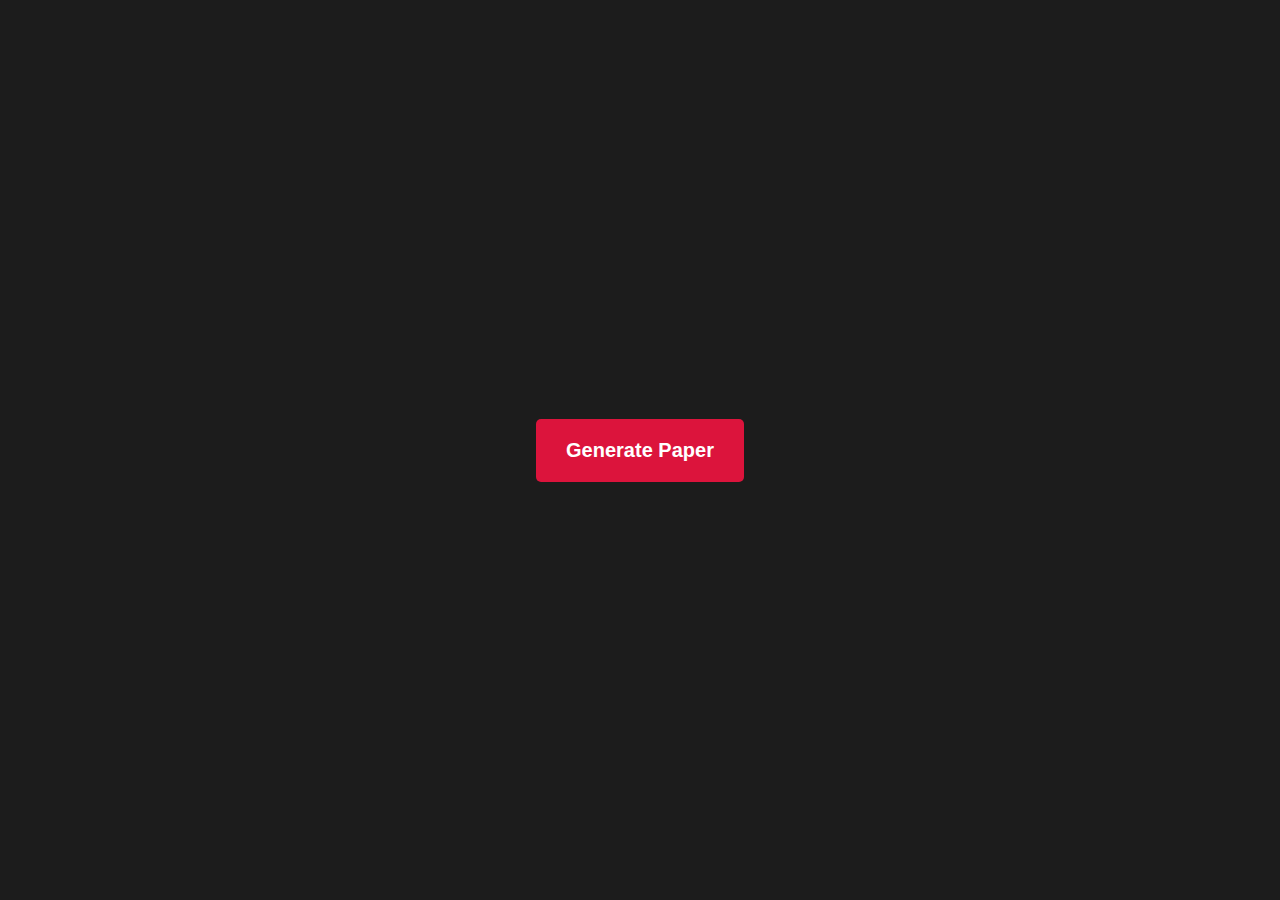
<file: Task-10/index.html>
<!DOCTYPE html>
<html lang="en">
<head>
    <meta charset="UTF-8">
    <meta name="viewport" content="width=device-width, initial-scale=1.0">
    <title>Random Paper Generator</title>
    <link rel="stylesheet" href="style.css">
</head>
<body>
    <button id="btn">Generate Paper</button>
    <script src="./script.js"></script>
    
</body>
</html>
</file>
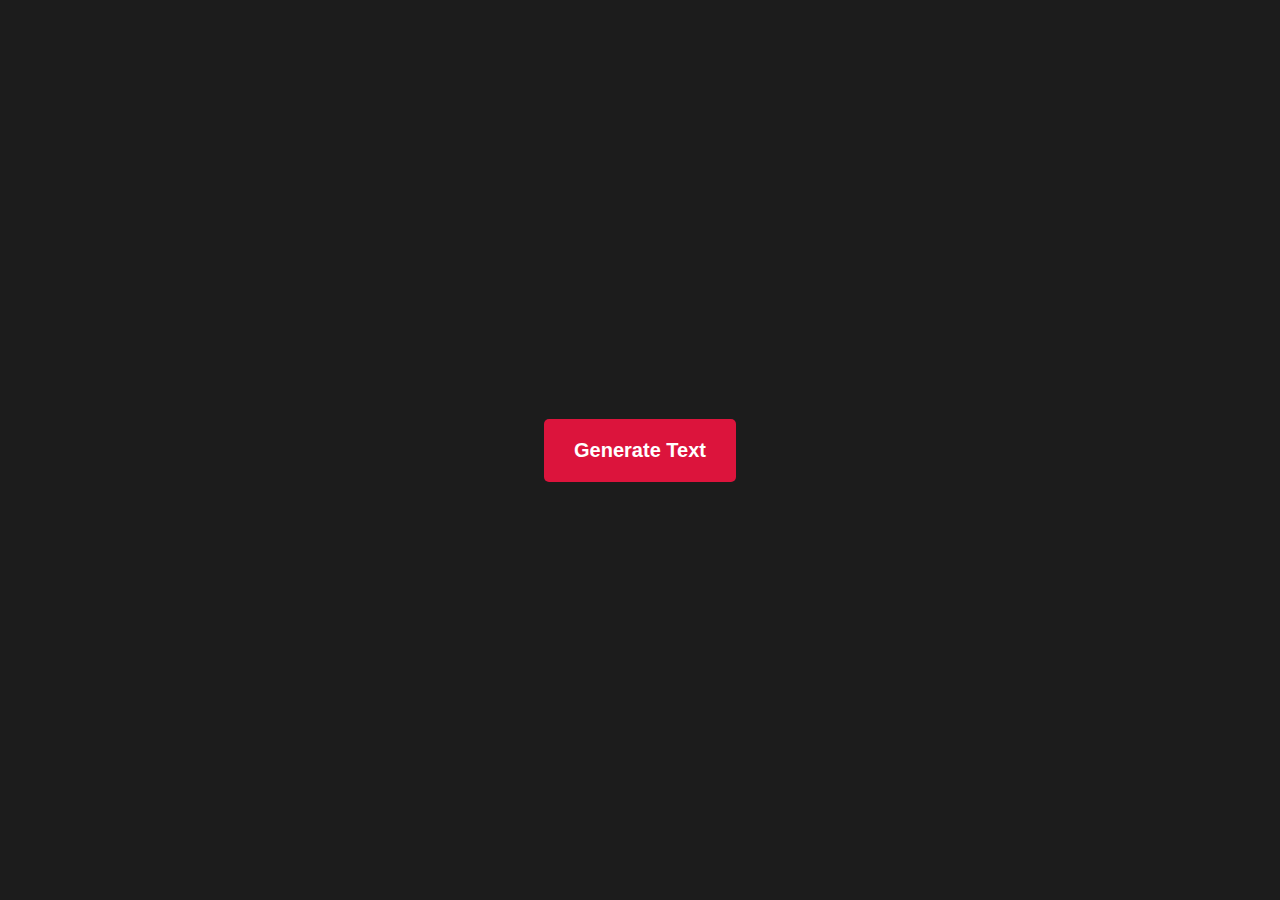
<file: Task-11/index.html>
<!DOCTYPE html>
<html lang="en">
<head>
    <meta charset="UTF-8">
    <meta name="viewport" content="width=device-width, initial-scale=1.0">
    <title>Random Text Generator</title>
    <link rel="stylesheet" href="style.css">
</head>
<body>
    <button id="btn">Generate Text</button>
    
    <script src="./script.js"></script>
</body>
</html>
</file>
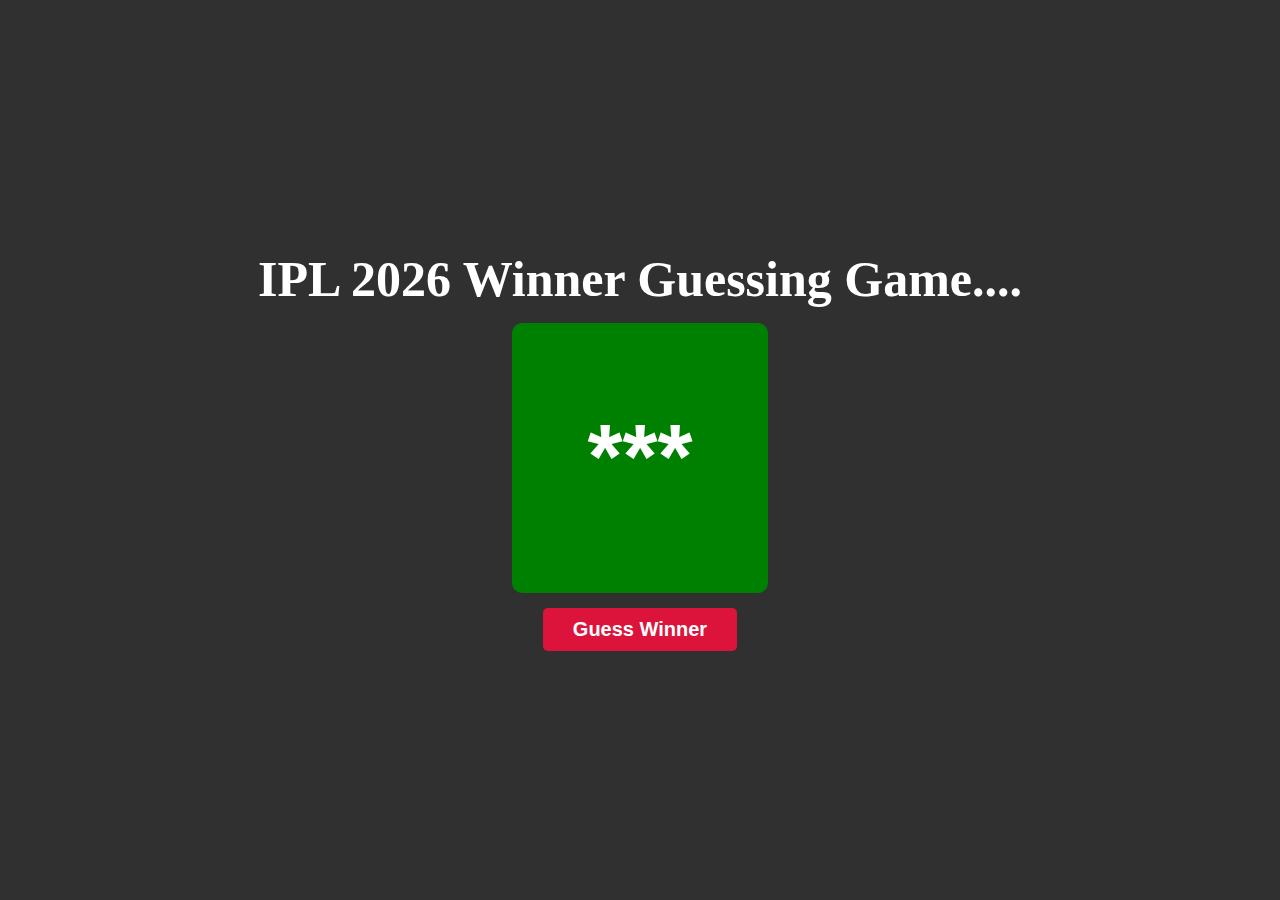
<file: Task-12/index.html>
<!DOCTYPE html>
<html lang="en">
<head>
    <meta charset="UTF-8">
    <meta name="viewport" content="width=device-width, initial-scale=1.0">
    <title>IPL Guessing Game</title>
    <link rel="stylesheet" href="style.css">
</head>
<body>
    <main>
    <h1 id="ipl">IPL 2026 Winner Guessing Game....</h1>
    <div id="box">
        <h1 id="tm">***</h1>
    </div>
    <div id="dtl">
        <p id="fullname">Royal Challengers Bangalore</p>
        <p id="trophy">Trophy : 8</p>
        <p id="captain">Captain : Virat Kohli</p>
    </div>
    <button id="btn">Guess Winner</button>
    
    </main>
    <script src="./script.js"></script>
</body>
</html>
</file>
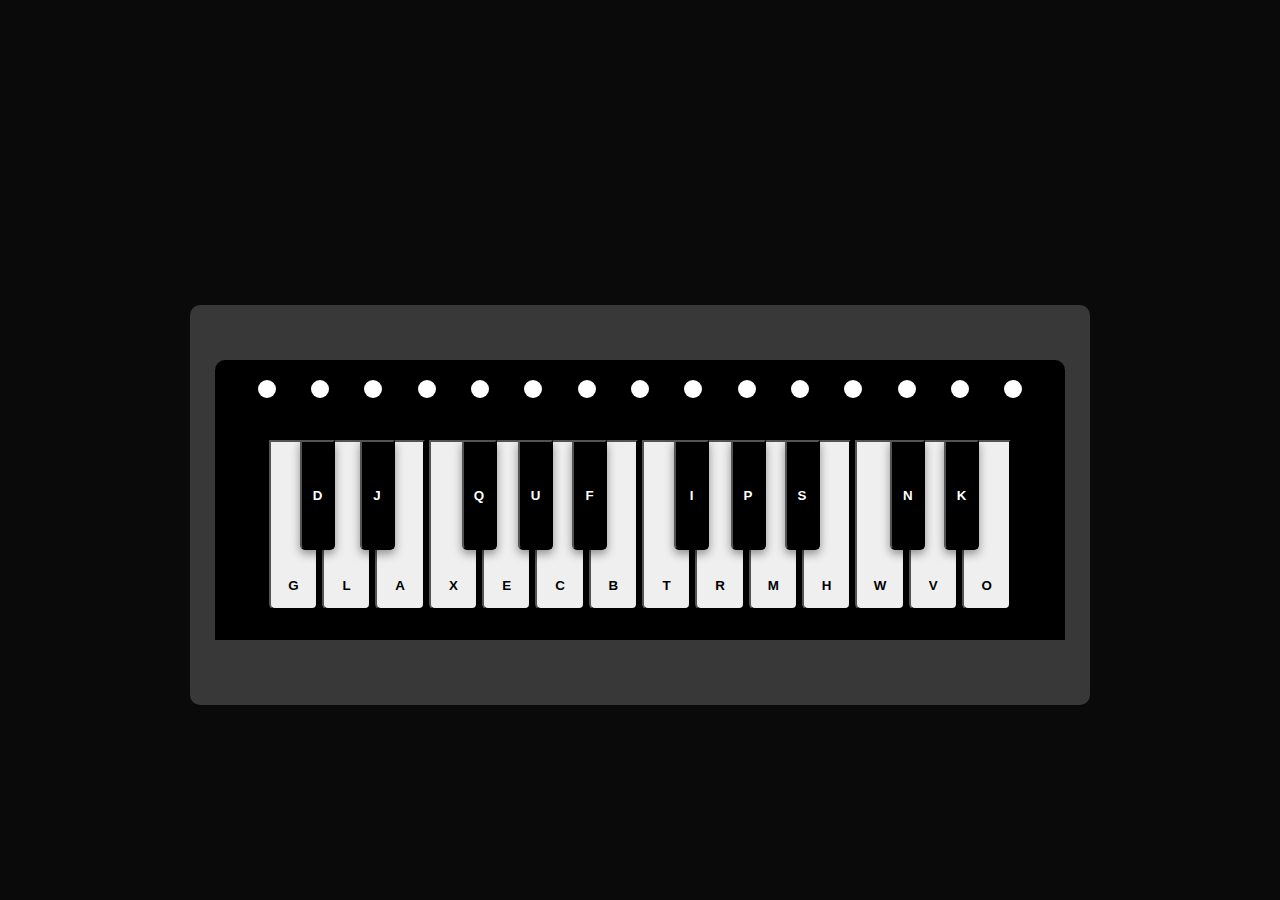
<file: Task-16/index.html>
<!DOCTYPE html>
<html lang="en">
<head>
    <meta charset="UTF-8">
    <meta name="viewport" content="width=device-width, initial-scale=1.0">
    <title>Virtual Piano</title>
    <link rel="stylesheet" href="style.css">
</head>
<body>
    <h1>Virtule Piano..🎶🎶🎶</h1>
    <div class="piano">
        <div class="piano2">
            <div class="dot">
                <div></div>
                <div></div>
                <div></div>
                <div></div>
                <div></div>
                <div></div>
                <div></div>
                <div></div>
                <div></div>
                <div></div>
                <div></div>
                <div></div>
                <div></div>
                <div></div>
                <div></div>
            </div>
        <button class="btn-w">G</button>
        <button class="btn-w">L</button>
        <button class="btn-w">A</button>
        <button class="btn-w">X</button>
        <button class="btn-w">E</button>
        <button class="btn-w">C</button>
        <button class="btn-w">B</button>
        <button class="btn-w">T</button>
        <button class="btn-w">R</button>
        <button class="btn-w">M</button>
        <button class="btn-w">H</button>
        <button class="btn-w">W</button>
        <button class="btn-w">V</button>
        <button class="btn-w">O</button>

        <button class="btn-b" id="blk1">D</button>
        <button class="btn-b" id="blk2">J</button>
        <button class="btn-b" id="blk3">Q</button>
        <button class="btn-b" id="blk4">U</button>
        <button class="btn-b" id="blk5">F</button>
        <button class="btn-b" id="blk6">I</button>
        <button class="btn-b" id="blk7">P</button>
        <button class="btn-b" id="blk8">S</button>
        <button class="btn-b" id="blk9">N</button>
        <button class="btn-b" id="blk10">K</button>
        </div>
      


        
    
    </div>
    
    <script src="./srcipt.js"></script>
</body>
</html>
</file>
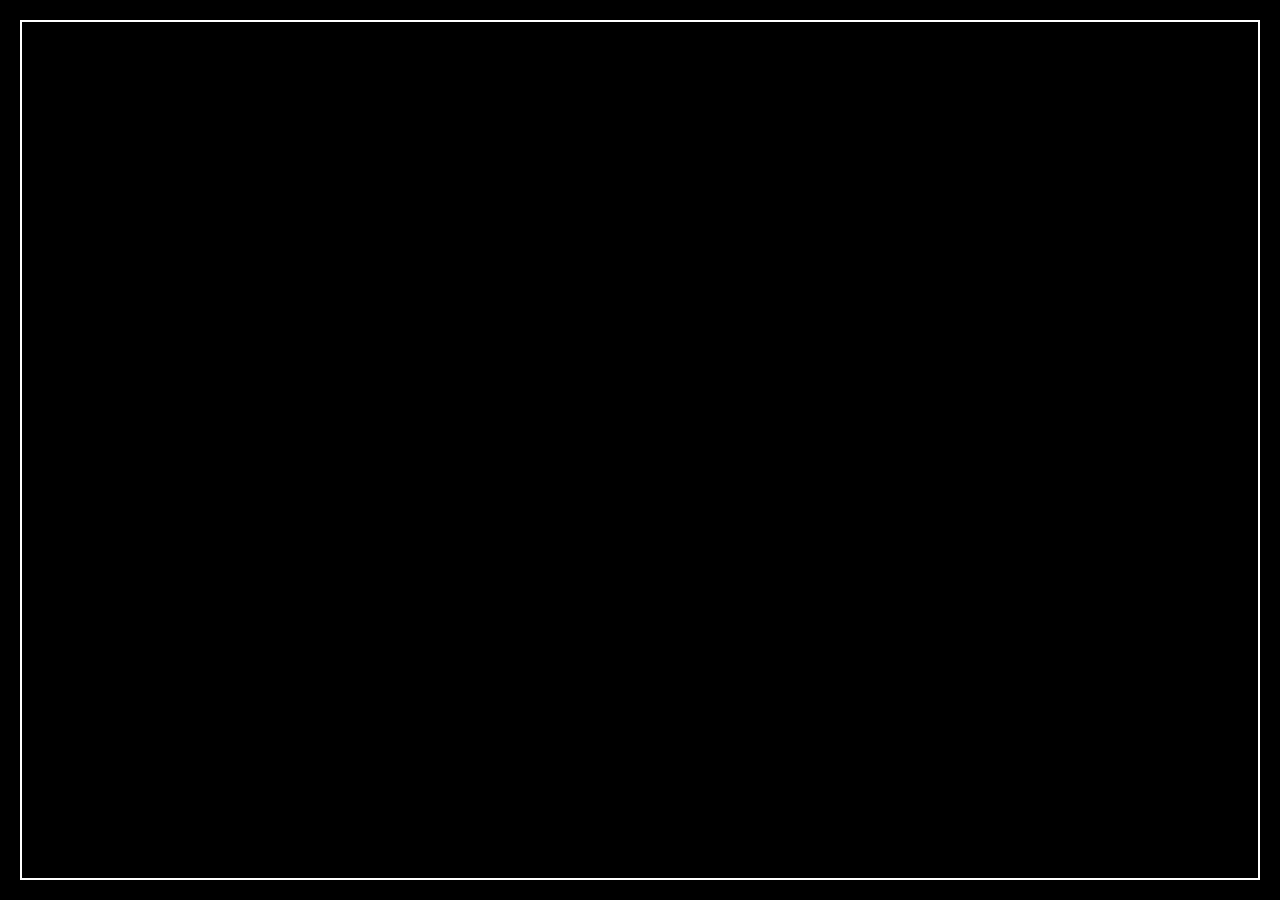
<file: Task-7/index.html>
<!DOCTYPE html>
<html lang="en">

<head>
    <meta charset="UTF-8">
    <meta name="viewport" content="width=device-width, initial-scale=1.0">
    <title>Grid Layouts</title>
    <link rel="stylesheet" href="style.css">
</head>

<body>
    <main>
        <section>
            <h1>Diff-Diff Types of Grid Layouts</h1>
            <p>Please Scroll aside......</p>

        </section>

        <section>
            <header></header>
            <section></section>
            <div id="div1"></div>
            <div id="div2"></div>
            <div id="div3"></div>
        </section>

        <section>
            <header></header>
            <aside></aside>
            <section></section>
            <footer></footer>
        </section>

        <section>
            <header id="had1"></header>
            <header id="had2"></header>
            <aside id="side1"></aside>
            <aside id="side2"></aside>
            <section></section>
            <footer></footer>
        </section>

        <section>
            <h1>Comming Soon....</h1>
        </section>
    
    </main>
</body>

</html>
</file>
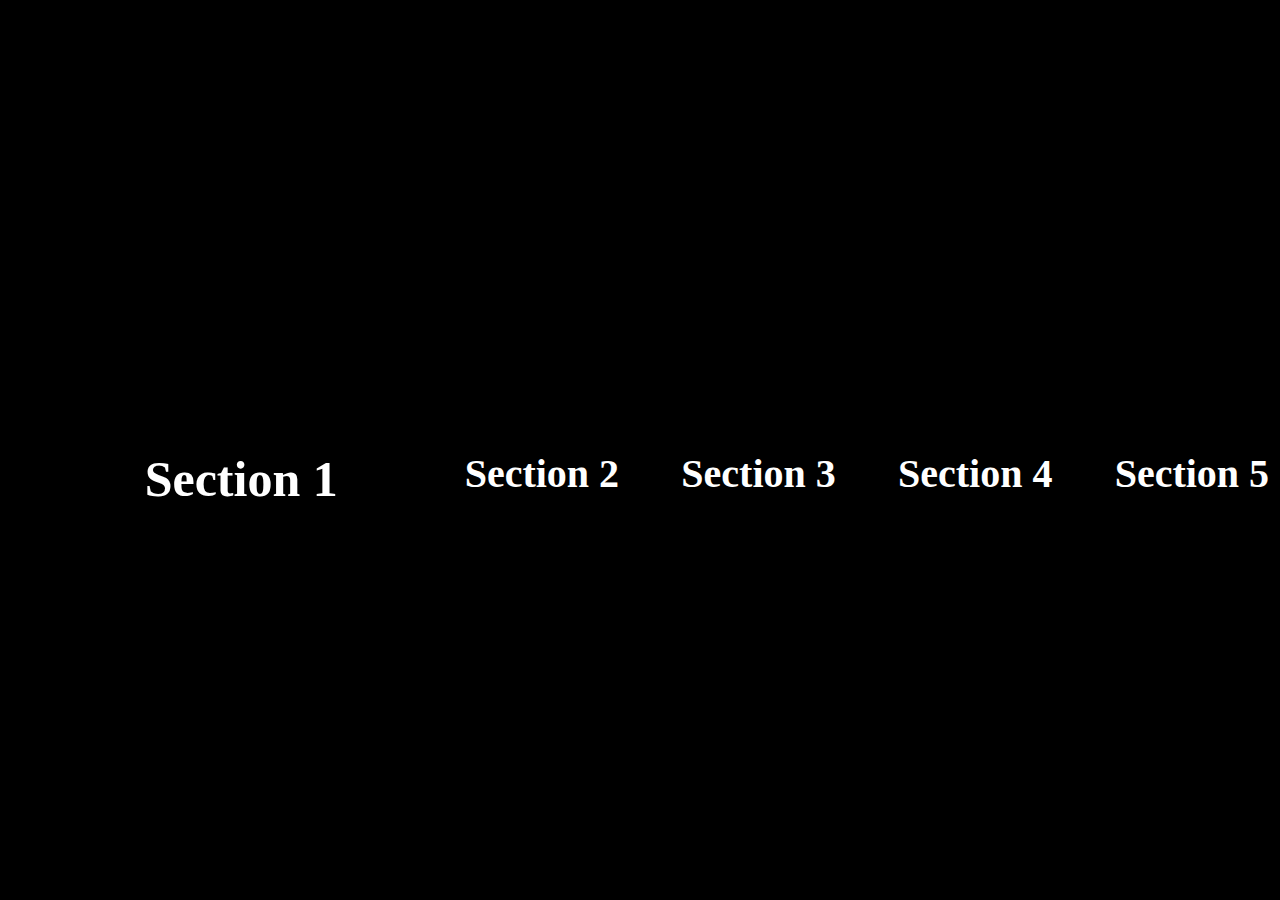
<file: Task-8/index.html>
<!DOCTYPE html>
<html lang="en">
<head>
    <meta charset="UTF-8">
    <meta name="viewport" content="width=device-width, initial-scale=1.0">
    <title>flex-grow design</title>
    <link rel="stylesheet" href="style.css">

</head>
<body>
    <main>
        <section>
            <h1>Section 1</h1>
        </section>
        <section>
            <h1>Section 2</h1>
        </section>
        <section>
            <h1>Section 3</h1>
        </section>
        <section>
            <h1>Section 4</h1>
        </section>
        <section>
            <h1>Section 5</h1>
        </section>
    </main>
</body>
</html>
</file>
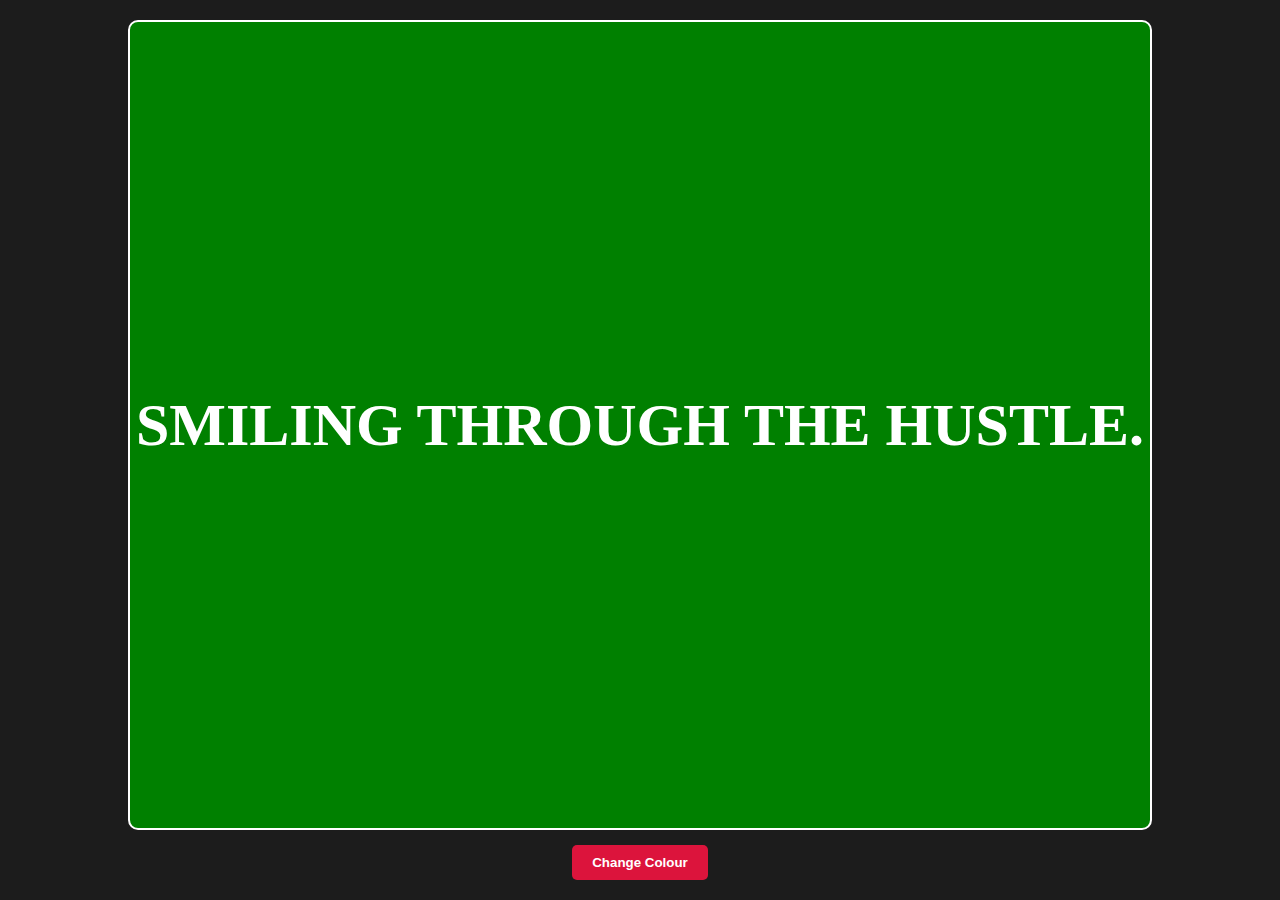
<file: Task-9/index.html>
<!DOCTYPE html>
<html lang="en">
<head>
    <meta charset="UTF-8">
    <meta name="viewport" content="width=device-width, initial-scale=1.0">
    <title>Random Colour Generator</title>
    <link rel="stylesheet" href="style.css">
  
</head>
<body>
    <div id="box">
        <h1>Smiling through the hustle.</h1>
    </div>
    <button id="btn">Change Colour</button>

    <script src="./script.js"></script>
</body>
</html>
</file>
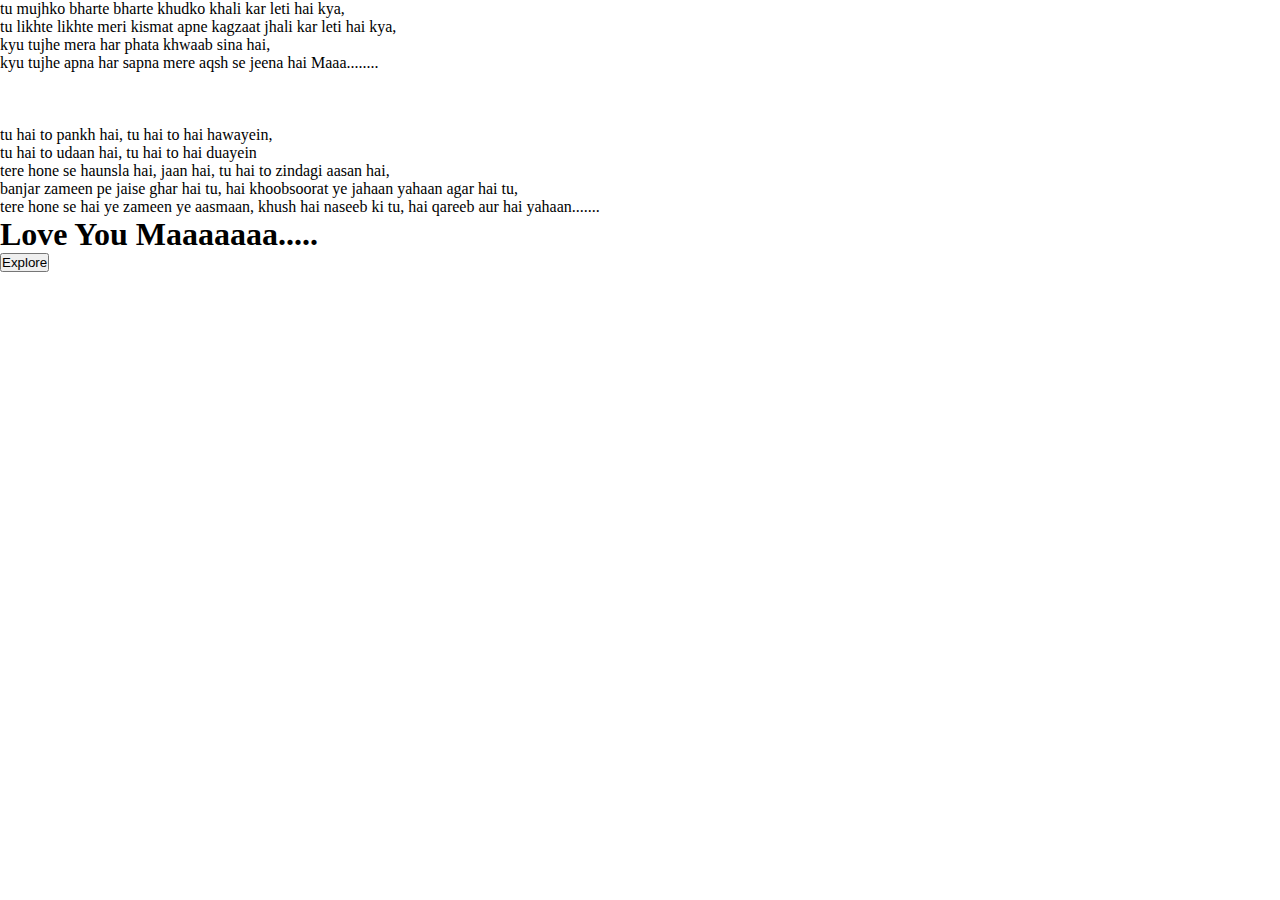
<file: Task_1/index.html>
<!DOCTYPE html>
<html lang="en">
<head>
    <meta charset="UTF-8">
    <meta name="viewport" content="width=device-width, initial-scale=1.0">
    <title>Meri Maa...</title>
    <link rel="stylesheet" href="style.css">
</head>
<body>
    <p>tu mujhko bharte bharte khudko khali kar leti hai kya, <br>
    tu likhte likhte meri kismat apne kagzaat jhali kar leti hai kya, <br>
    kyu tujhe mera har phata khwaab sina hai, <br>
    kyu tujhe apna har sapna mere aqsh se jeena hai Maaa........</p>

    <br><br><br>

    <p id="para">tu hai to pankh hai, tu hai to hai hawayein, <br>tu hai to udaan hai, tu hai to hai duayein<br>
    tere hone se haunsla hai, jaan hai, tu hai to zindagi aasan hai, <br>
    banjar zameen pe jaise ghar hai tu, hai khoobsoorat ye jahaan yahaan agar hai tu, <br>
    tere hone se hai ye zameen ye aasmaan, khush hai naseeb ki tu, hai qareeb aur hai yahaan.......</p>


    <h1>Love You Maaaaaaa.....</h1>

    <button id="btn">Explore</button>
</body>
</html>
</file>
<file: Task-10/style.css>
*{
    margin: 0;
    padding: 0;
    box-sizing: border-box;
}

html,body{
    width: 100%;
    height: 100%;
    background-color: rgba(0, 0, 0, 0.668);
    display: flex;
    align-items: center;
    justify-content: center;
    gap: 15px;
    flex-direction: column;
    
}

#btn{
    padding: 20px 30px;
    background-color: crimson;
    border: none;
    border-radius: 5px;
    font-weight: 600;
    cursor: pointer;
    color: white;
    font-size: 20px;
    z-index: 3;
}

#btn:active{
    scale: 0.95;
}
</file>
<file: Task-11/style.css>
*{
    margin: 0;
    padding: 0;
    box-sizing: border-box;
}

html,body{
    width: 100%;
    height: 100%;
    background-color: rgba(0, 0, 0, 0.668);
    display: flex;
    align-items: center;
    justify-content: center;
    gap: 15px;
    flex-direction: column;
    overflow: hidden;
    
}

#btn{
    padding: 20px 30px;
    background-color: crimson;
    border: none;
    border-radius: 5px;
    font-weight: 600;
    cursor: pointer;
    color: white;
    font-size: 20px;
    z-index: 3;
}

#btn:active{
    scale: 0.95;
}
</file>
<file: Task-12/style.css>
*{
    margin: 0;
    padding: 0;
    box-sizing: border-box;
}

html,body{
    width: 100%;
    height: 100%;  
}

main{
    width: 100%;
    height: 100%;
    background-color: rgba(0, 0, 0, 0.811);
    display: flex;
    align-items: center;
    justify-content: center;
    gap: 15px;
    flex-direction: column;
    overflow: hidden;
}

main #ipl{
    color: white;
    font-size: 50px;
    font-weight: 900;
}

#box{
    width: 20%;
    height: 30%;
    background-color: green;
    border-radius: 10px;
    display: flex;
    align-items: center;
    justify-content: center;
}

#box #tm{
    font-size: 90px;
    text-transform: uppercase;
    text-align: center;
    color: white;
    font-weight: 900;
    font-family: Arial, Helvetica, sans-serif;
}

#dtl{
    color: white;
    font-size: 20px;
    display: none;

}

#btn{
    padding: 10px 30px;
    background-color: crimson;
    border: none;
    border-radius: 5px;
    font-weight: 600;
    cursor: pointer;
    color: white;
    font-size: 20px;
    z-index: 3;
    
}

#btn:active{
    scale: 0.95;
}
</file>
<file: Task-16/style.css>
*{
    margin:0;
    padding: 0;
    box-sizing: border-box;
}

html,body{
    width: 100%;
    height: 100%;
    display: flex;
    justify-content: center;
    align-items: center;
    background-color: rgba(0, 0, 0, 0.801);
    flex-direction: column;
    background-image: url('https://images2.alphacoders.com/686/686859.jpg');
    background-size: cover;
    background-position: bottom;
}

.piano{
    width: 90%;
    max-width: 900px;
    height: 400px;
    background-color: rgba(255, 255, 255, 0.188);
    display: flex;
    justify-content: center;
    align-items: center;
    position: relative;
    border-radius: 10px;
    padding-bottom: 10px;
}

.piano2{
    width: 100%;
    max-width: 850px;
    height: 280px;
    background-color: black;
    display: flex;
    flex-wrap: wrap;
    justify-content: center;
    align-items: start;
    padding: 80px 10px 20px;
    border-top-left-radius: 10px;
    border-top-right-radius: 10px;
    position: relative;
}

.btn-w{
    width: calc(100% / 15 - 6px);
    max-width: 53px;
    height: 170px;
    color: black;
    font-weight: 700;
    box-shadow: 0 4px 6px rgb(0, 0, 0);
    border-radius: 0 0 6px 6px;
    padding-top: 120px;
    cursor: pointer;
    margin: 0 2px;
}

.btn-b{
    width: 35px;
    height: 110px;
    background-color: black;
    color: white;
    font-weight: 700;
    position:absolute;
    top: 80px;
    box-shadow: 0 4px 10px rgba(0,0,0,0.4);
    border-radius: 0 0 5px 5px; 
    cursor: pointer;
}

.btn-w:active{
    scale: 0.95; 
}
.btn-b:active{
    scale: 0.95; 
}

/* Black keys responsive percentage positioning */
#blk1{left: 10%;}
#blk2{left: 17%;}
#blk3{left: 29%;}
#blk4{left: 35.65%;}
#blk5{left: 42%;}
#blk6{left: 54%;}
#blk7{left: 60.65%;}
#blk8{left: 67%;}
#blk9{left: 79.45%;}
#blk10{left: 85.78%;}

h1{
  color: transparent;
  font-size: 6vw;
  font-size-adjust: 50px;
  font-weight: 900;
  font-family: Arial, Helvetica, sans-serif;
  text-align: center;
  margin-bottom: 20px;
  background-image: url("https://i.pinimg.com/236x/b7/f8/27/b7f8273436efef62f191fb848daf1215.jpg");
  background-position: center;
  background-size: cover;
  -webkit-background-clip: text;
          background-clip: text;
}

.dot{
    width: 90%;
    max-width: 780px;
    display: flex;
    justify-content: space-between;
    position: absolute;
    top: 20px;
}

.dot div{
    height: 18px;
    width: 18px;
    background-color: white;
    border-radius: 50%;
}

@media (max-width: 600px){

    .btn-w{
        height: 120px;
        padding-top: 80px;
    }

    .btn-b{
        height: 80px;
        width: 28px;
        top: 55px;
    }

    h1{
        font-size: 12vw;
    }
}
</file>
<file: Task-7/style.css>
* {
  margin: 0;
  padding: 0;
  box-sizing: border-box;
}

html,
body {
  width: 100%;
  height: 100%;
}

main {
  width: 100%;
  height: 100%;
  background-color: black;
  padding: 20px;
  display: flex;
  gap: 20px;
  flex-wrap: nowrap;
  overflow: auto;
  -webkit-overflow-scrolling: auto;
}
main section {
  height: 100%;
  width: 100%;
  flex-shrink: 0;
  border: 2px solid white;
  cursor: pointer;
}
main section:nth-child(1) h1 {
  color: transparent;
  font-size: 60px;
  font-weight: 900;
  font-family: Arial, Helvetica, sans-serif;
  text-align: center;
  margin-top: 15%;
  background-image: url("https://i.pinimg.com/originals/bd/35/7e/bd357e3e61f3b424f237d332462193a1.gif");
  background-position: top;
  background-size: cover;
  -webkit-background-clip: text;
          background-clip: text;
}
main section:nth-child(1) p {
  color: transparent;
  font-size: 40px;
  font-family: Arial, Helvetica, sans-serif;
  text-align: center;
  background-image: url("https://i.pinimg.com/originals/bd/35/7e/bd357e3e61f3b424f237d332462193a1.gif");
  background-position: top;
  background-size: cover;
  -webkit-background-clip: text;
          background-clip: text;
}
main section:nth-child(2) {
  width: 100%;
  height: 100%;
  display: grid;
  grid-template-columns: 1fr 1fr 1fr;
  grid-template-rows: 80px 1fr 1fr;
  grid-gap: 6px;
  grid-template-areas: "header header header" "section section section" "div1 div2 div3";
}
main section:nth-child(2) header {
  background-color: darkgoldenrod;
  grid-area: header;
}
main section:nth-child(2) section {
  background-color: darkmagenta;
  grid-area: section;
  border: none;
}
main section:nth-child(2) #div1 {
  background-color: darkblue;
  grid-area: div1;
}
main section:nth-child(2) #div2 {
  background-color: darkgray;
  grid-area: div2;
}
main section:nth-child(2) #div3 {
  background-color: darkred;
  grid-area: div3;
}
main section:nth-child(3) {
  width: 100%;
  height: 100%;
  display: grid;
  grid-template-columns: 400px 1fr;
  grid-template-rows: 80px 1fr 100px;
  grid-gap: 6px;
  grid-template-areas: "header header" "aside section " "footer footer";
}
main section:nth-child(3) header {
  background-color: darkslateblue;
  grid-area: header;
}
main section:nth-child(3) aside {
  background-color: darkcyan;
  grid-area: aside;
}
main section:nth-child(3) section {
  background-color: rgb(79, 47, 75);
  grid-area: section;
  border: none;
}
main section:nth-child(3) footer {
  background-color: darkorange;
  grid-area: footer;
}
main section:nth-child(4) {
  width: 100%;
  height: 100%;
  display: grid;
  grid-template-columns: 50px 200px 1fr;
  grid-template-rows: 30px 60px 1fr 40px;
  grid-gap: 6px;
  grid-template-areas: "had1 had1 had1" "had2 had2 had2" "side1 side2 section" "footer footer footer";
}
main section:nth-child(4) #had1 {
  background-color: darkgray;
  grid-area: had1;
}
main section:nth-child(4) #had2 {
  background-color: rgba(255, 255, 255, 0.34);
  grid-area: had2;
}
main section:nth-child(4) #side1 {
  background-color: darkmagenta;
  grid-area: side1;
}
main section:nth-child(4) #side2 {
  background-color: rgb(208, 71, 169);
  grid-area: side2;
}
main section:nth-child(4) section {
  background-color: rgba(184, 89, 11, 0.66);
  grid-area: section;
  border: none;
}
main section:nth-child(4) footer {
  background-color: darkred;
  grid-area: footer;
}

main::-webkit-scrollbar {
  display: none;
}/*# sourceMappingURL=style.css.map */

main section:nth-child(5) h1 {
  color: transparent;
  font-size: 60px;
  font-weight: 900;
  font-family: Arial, Helvetica, sans-serif;
  text-align: center;
  margin-top: 15%;
  background-image: url("https://i.pinimg.com/originals/bd/35/7e/bd357e3e61f3b424f237d332462193a1.gif");
  background-position: top;
  background-size: cover;
  -webkit-background-clip: text;
          background-clip: text;
}
</file>
<file: Task-8/style.css>
* {
  margin: 0;
  padding: 0;
  box-sizing: border-box;
}

html, body {
  height: 100%;
  width: 100%;
}

main {
  width: 100%;
  height: 100%;
  background-color: black;
  display: flex;
  gap: 10px;
}
main section {
  height: 100%;
  flex-grow: 1;
  background-size: cover;
  background-position: center;
  transition: all 0.7s cubic-bezier(0.175, 0.885, 0.32, 1.275);
  cursor: pointer;
  position: relative;
}
main section h1 {
  color: white;
  font-size: 40px;
  font-weight: 900;
  text-align: center;
  position: absolute;
  top: 50%;
  left: 20%;
}
main section:hover {
  flex-grow: 2;
}
main section:hover h1 {
  left: 35%;
  font-size: 50px;
}
main section:nth-child(1) {
  background-image: url("https://images.unsplash.com/photo-1611892440504-42a792e24d32?ixlib=rb-4.1.0&ixid=M3wxMjA3fDB8MHxzZWFyY2h8Mnx8aG90ZWwlMjByb29tfGVufDB8fDB8fHww&fm=jpg&q=60&w=3000");
}
main section:nth-child(2) {
  background-image: url("https://hips.hearstapps.com/hmg-prod/images/sitting-rooms-hilliard-locust-18-11-20-1578948041.jpg");
}
main section:nth-child(3) {
  background-image: url("https://learncalifornia.org/wp-content/uploads/2024/08/Pink-Room-Decor.jpeg");
}
main section:nth-child(4) {
  background-image: url("https://www.cgarchitect.com/rails/active_storage/representations/proxy/eyJfcmFpbHMiOnsibWVzc2FnZSI6IkJBaHBBNi9vQVE9PSIsImV4cCI6bnVsbCwicHVyIjoiYmxvYl9pZCJ9fQ==--9e1ec06663045e9a16f789704dde5797edfaa38b/eyJfcmFpbHMiOnsibWVzc2FnZSI6IkJBaDdCem9VY21WemFYcGxYM1J2WDJ4cGJXbDBXd2RwQXFnQ01Eb0tjMkYyWlhKN0Jqb01jWFZoYkdsMGVXbGsiLCJleHAiOm51bGwsInB1ciI6InZhcmlhdGlvbiJ9fQ==--71ea0a37f5deb16245f58d9692d8ff87c9db5ace/a1057e7b.jpg");
}
main section:nth-child(5) {
  background-image: url("https://brabbu.com/blog/wp-content/uploads/2023/09/ehuq-chO-1.png");
}/*# sourceMappingURL=style.css.map */
</file>
<file: Task-9/style.css>
*{
    margin: 0;
    padding: 0;
    box-sizing: border-box;
}

html,body{
    width: 100%;
    height: 100%;
    background-color: rgba(0, 0, 0, 0.668);
    display: flex;
    align-items: center;
    justify-content: center;
    gap: 15px;
    flex-direction: column;
}

#box{
    width: 80%;
    height: 90%;
    background-color: green;
    border: 2px solid white;
    border-radius: 10px;
    display: flex;
    align-items: center;
    justify-content: center;
}

#box h1{
    font-size: 60px;
    text-transform: uppercase;
    text-align: center;
    color: white;

}

#btn{
    padding: 10px 20px;
    background-color: crimson;
    border: none;
    border-radius: 5px;
    font-weight: 600;
    cursor: pointer;
    color: white;
}

#btn:active{
    scale: 0.95;
}
</file>
<file: Task_1/style.css>
* {
    margin: 0;
    padding: 0;
}

html,body{
    width: 100%;
    height: 100%;
}

#dp{
    width: 80px;
    height: 80px;
    border-radius: 50%;
    position: absolute;
    left: 48%;
    top: 25px;
    border: 3px solid salmon;
    background-image: url('../assets/dp.png');
    background-size: cover;
    
}

.txt{
    width: 500px;
    height: 25px;
    background-color: white;
    position: relative;
    left: 225px;
    padding-top: 5px;

}

#head{
    width: 100vw;
    height: 140px;
    background-color: #232F3E;
    color: white;
    font-family: Arial, Helvetica, sans-serif;
    text-align: center;
    padding-top: 120px;
}

#sec{
    width: 100vw;
    text-align: center;
}

#d1{
    width: 70%;
    height: 230px;
    background-color: rgba(135, 207, 235, 0.392);
    margin-left: 210px;
}

#d2{
    width: 70%;
    height: 340px;
    background-color: rgba(255, 166, 0, 0.192);
    margin-left: 210px;
    font-weight: bold;
}

#d3{
    width: 70%;
    height: 290px;
    background-color: rgba(128, 0, 128, 0.214);
    margin-left: 210px;
    font-style: italic;
}

#d4{
    width: 70%;
    height: 290px;
    background-color: rgba(127, 255, 212, 0.379);
    margin-left: 210px;
}

footer{
    width: 100%;
    height: 10px;
    color: white;
    text-align: center;
    padding: 20px;
    font-weight: 900;
    background-color: #232F3E;

}
</file>
